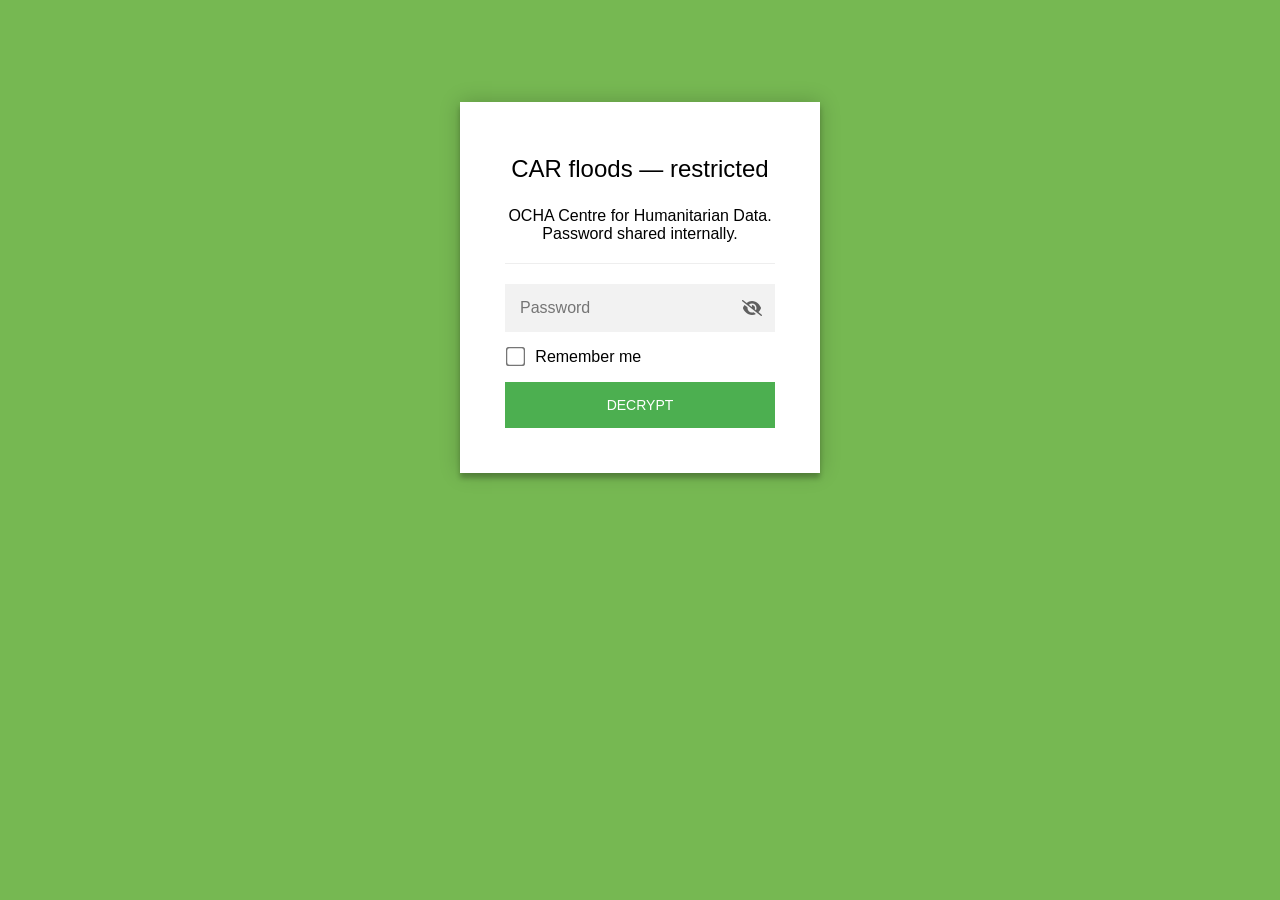
<file: index.html>
<!DOCTYPE html>
<html class="staticrypt-html">
    <head>
        <meta charset="utf-8" />
        <title>CAR floods — restricted</title>
        <meta name="viewport" content="width=device-width, initial-scale=1" />

        <!-- do not cache this page -->
        <meta http-equiv="cache-control" content="max-age=0" />
        <meta http-equiv="cache-control" content="no-cache" />
        <meta http-equiv="expires" content="0" />
        <meta http-equiv="expires" content="Tue, 01 Jan 1980 1:00:00 GMT" />
        <meta http-equiv="pragma" content="no-cache" />

        <style>
            .staticrypt-hr {
                margin-top: 20px;
                margin-bottom: 20px;
                border: 0;
                border-top: 1px solid #eee;
            }

            .staticrypt-page {
                width: 360px;
                padding: 8% 0 0;
                margin: auto;
                box-sizing: border-box;
            }

            .staticrypt-form {
                position: relative;
                z-index: 1;
                background: #ffffff;
                max-width: 360px;
                margin: 0 auto 100px;
                padding: 45px;
                text-align: center;
                box-shadow: 0 0 20px 0 rgba(0, 0, 0, 0.2), 0 5px 5px 0 rgba(0, 0, 0, 0.24);
            }

            .staticrypt-form input[type="password"],
            input[type="text"] {
                background: inherit;
                border: 0;
                box-sizing: border-box; /* This ensures padding is included in the total width */
                font-size: 14px;
                outline: 0;
                padding: 15px 30px 15px 15px; /* Adjust the padding to ensure there is space for the icon */
                width: 100%;
            }

            .staticrypt-password-container {
                position: relative;
                outline: 0;
                background: #f2f2f2;
                width: 100%;
                border: 0;
                margin: 0 0 15px;
                box-sizing: border-box;
            }

            .staticrypt-toggle-password-visibility {
                cursor: pointer;
                height: 20px;
                opacity: 60%;
                padding: 13px;
                position: absolute;
                right: 0;
                top: 50%;
                transform: translateY(-50%);
                width: 20px;
            }

            .staticrypt-form .staticrypt-decrypt-button {
                text-transform: uppercase;
                outline: 0;
                background: #4CAF50;
                width: 100%;
                border: 0;
                padding: 15px;
                color: #ffffff;
                font-size: 14px;
                cursor: pointer;
            }

            .staticrypt-form .staticrypt-decrypt-button:hover,
            .staticrypt-form .staticrypt-decrypt-button:active,
            .staticrypt-form .staticrypt-decrypt-button:focus {
                background: #4CAF50;
                filter: brightness(92%);
            }

            .staticrypt-html {
                height: 100%;
            }

            .staticrypt-body {
                height: 100%;
                margin: 0;
            }

            .staticrypt-content {
                height: 100%;
                margin-bottom: 1em;
                background: #76B852;
                font-family: "Arial", sans-serif;
                -webkit-font-smoothing: antialiased;
                -moz-osx-font-smoothing: grayscale;
            }

            .staticrypt-instructions {
                margin-top: -1em;
                margin-bottom: 1em;
            }

            .staticrypt-title {
                font-size: 1.5em;
            }

            label.staticrypt-remember {
                display: flex;
                align-items: center;
                margin-bottom: 1em;
            }

            .staticrypt-remember input[type="checkbox"] {
                transform: scale(1.5);
                margin-right: 1em;
            }

            .hidden {
                display: none !important;
            }

            .staticrypt-spinner-container {
                height: 100%;
                display: flex;
                align-items: center;
                justify-content: center;
            }

            .staticrypt-spinner {
                display: inline-block;
                width: 2rem;
                height: 2rem;
                vertical-align: text-bottom;
                border: 0.25em solid gray;
                border-right-color: transparent;
                border-radius: 50%;
                -webkit-animation: spinner-border 0.75s linear infinite;
                animation: spinner-border 0.75s linear infinite;
                animation-duration: 0.75s;
                animation-timing-function: linear;
                animation-delay: 0s;
                animation-iteration-count: infinite;
                animation-direction: normal;
                animation-fill-mode: none;
                animation-play-state: running;
                animation-name: spinner-border;
            }

            @keyframes spinner-border {
                100% {
                    transform: rotate(360deg);
                }
            }

            @media screen and (-webkit-min-device-pixel-ratio: 0) {
                .staticrypt-form input[type="password"],
                input[type="text"] {
                    font-size: 16px;
                }
            }
        </style>
    </head>

    <body class="staticrypt-body">
        <div id="staticrypt_loading" class="staticrypt-spinner-container">
            <div class="staticrypt-spinner"></div>
        </div>

        <div id="staticrypt_content" class="staticrypt-content hidden">
            <div class="staticrypt-page">
                <div class="staticrypt-form">
                    <div class="staticrypt-instructions">
                        <p class="staticrypt-title">CAR floods — restricted</p>
                        <p>OCHA Centre for Humanitarian Data. Password shared internally.</p>
                    </div>

                    <hr class="staticrypt-hr" />

                    <form id="staticrypt-form" action="#" method="post">
                        <div class="staticrypt-password-container">
                            <input
                                id="staticrypt-password"
                                type="password"
                                name="password"
                                placeholder="Password"
                                autofocus
                            />

                            <img
                                class="staticrypt-toggle-password-visibility"
                                alt="Show password"
                                title="Show password"
                                src="[data-uri]"
                            />
                        </div>

                        <label id="staticrypt-remember-label" class="staticrypt-remember hidden">
                            <input id="staticrypt-remember" type="checkbox" name="remember" />
                            Remember me
                        </label>

                        <input type="submit" class="staticrypt-decrypt-button" value="DECRYPT" />
                    </form>
                </div>
            </div>
        </div>

        <script>
            // these variables will be filled when generating the file - the template format is 'variable_name'
            const staticryptInitiator = ((function(){
  const exports = {};
  const cryptoEngine = ((function(){
  const exports = {};
  const { subtle } = crypto;

const IV_BITS = 16 * 8;
const HEX_BITS = 4;
const ENCRYPTION_ALGO = "AES-CBC";

/**
 * Translates between utf8 encoded hexadecimal strings
 * and Uint8Array bytes.
 */
const HexEncoder = {
    /**
     * hex string -> bytes
     * @param {string} hexString
     * @returns {Uint8Array}
     */
    parse: function (hexString) {
        if (hexString.length % 2 !== 0) throw "Invalid hexString";
        const arrayBuffer = new Uint8Array(hexString.length / 2);

        for (let i = 0; i < hexString.length; i += 2) {
            const byteValue = parseInt(hexString.substring(i, i + 2), 16);
            if (isNaN(byteValue)) {
                throw "Invalid hexString";
            }
            arrayBuffer[i / 2] = byteValue;
        }
        return arrayBuffer;
    },

    /**
     * bytes -> hex string
     * @param {Uint8Array} bytes
     * @returns {string}
     */
    stringify: function (bytes) {
        const hexBytes = [];

        for (let i = 0; i < bytes.length; ++i) {
            let byteString = bytes[i].toString(16);
            if (byteString.length < 2) {
                byteString = "0" + byteString;
            }
            hexBytes.push(byteString);
        }
        return hexBytes.join("");
    },
};

/**
 * Translates between utf8 strings and Uint8Array bytes.
 */
const UTF8Encoder = {
    parse: function (str) {
        return new TextEncoder().encode(str);
    },

    stringify: function (bytes) {
        return new TextDecoder().decode(bytes);
    },
};

/**
 * Salt and encrypt a msg with a password.
 */
async function encrypt(msg, hashedPassword) {
    // Must be 16 bytes, unpredictable, and preferably cryptographically random. However, it need not be secret.
    // https://developer.mozilla.org/en-US/docs/Web/API/SubtleCrypto/encrypt#parameters
    const iv = crypto.getRandomValues(new Uint8Array(IV_BITS / 8));

    const key = await subtle.importKey("raw", HexEncoder.parse(hashedPassword), ENCRYPTION_ALGO, false, ["encrypt"]);

    const encrypted = await subtle.encrypt(
        {
            name: ENCRYPTION_ALGO,
            iv: iv,
        },
        key,
        UTF8Encoder.parse(msg)
    );

    // iv will be 32 hex characters, we prepend it to the ciphertext for use in decryption
    return HexEncoder.stringify(iv) + HexEncoder.stringify(new Uint8Array(encrypted));
}
exports.encrypt = encrypt;

/**
 * Decrypt a salted msg using a password.
 *
 * @param {string} encryptedMsg
 * @param {string} hashedPassword
 * @returns {Promise<string>}
 */
async function decrypt(encryptedMsg, hashedPassword) {
    const ivLength = IV_BITS / HEX_BITS;
    const iv = HexEncoder.parse(encryptedMsg.substring(0, ivLength));
    const encrypted = encryptedMsg.substring(ivLength);

    const key = await subtle.importKey("raw", HexEncoder.parse(hashedPassword), ENCRYPTION_ALGO, false, ["decrypt"]);

    const outBuffer = await subtle.decrypt(
        {
            name: ENCRYPTION_ALGO,
            iv: iv,
        },
        key,
        HexEncoder.parse(encrypted)
    );

    return UTF8Encoder.stringify(new Uint8Array(outBuffer));
}
exports.decrypt = decrypt;

/**
 * Salt and hash the password so it can be stored in localStorage without opening a password reuse vulnerability.
 *
 * @param {string} password
 * @param {string} salt
 * @returns {Promise<string>}
 */
async function hashPassword(password, salt) {
    // we hash the password in multiple steps, each adding more iterations. This is because we used to allow less
    // iterations, so for backward compatibility reasons, we need to support going from that to more iterations.
    let hashedPassword = await hashLegacyRound(password, salt);

    hashedPassword = await hashSecondRound(hashedPassword, salt);

    return hashThirdRound(hashedPassword, salt);
}
exports.hashPassword = hashPassword;

/**
 * This hashes the password with 1k iterations. This is a low number, we need this function to support backwards
 * compatibility.
 *
 * @param {string} password
 * @param {string} salt
 * @returns {Promise<string>}
 */
function hashLegacyRound(password, salt) {
    return pbkdf2(password, salt, 1000, "SHA-1");
}
exports.hashLegacyRound = hashLegacyRound;

/**
 * Add a second round of iterations. This is because we used to use 1k, so for backwards compatibility with
 * remember-me/autodecrypt links, we need to support going from that to more iterations.
 *
 * @param hashedPassword
 * @param salt
 * @returns {Promise<string>}
 */
function hashSecondRound(hashedPassword, salt) {
    return pbkdf2(hashedPassword, salt, 14000, "SHA-256");
}
exports.hashSecondRound = hashSecondRound;

/**
 * Add a third round of iterations to bring total number to 600k. This is because we used to use 1k, then 15k, so for
 * backwards compatibility with remember-me/autodecrypt links, we need to support going from that to more iterations.
 *
 * @param hashedPassword
 * @param salt
 * @returns {Promise<string>}
 */
function hashThirdRound(hashedPassword, salt) {
    return pbkdf2(hashedPassword, salt, 585000, "SHA-256");
}
exports.hashThirdRound = hashThirdRound;

/**
 * Salt and hash the password so it can be stored in localStorage without opening a password reuse vulnerability.
 *
 * @param {string} password
 * @param {string} salt
 * @param {int} iterations
 * @param {string} hashAlgorithm
 * @returns {Promise<string>}
 */
async function pbkdf2(password, salt, iterations, hashAlgorithm) {
    const key = await subtle.importKey("raw", UTF8Encoder.parse(password), "PBKDF2", false, ["deriveBits"]);

    const keyBytes = await subtle.deriveBits(
        {
            name: "PBKDF2",
            hash: hashAlgorithm,
            iterations,
            salt: UTF8Encoder.parse(salt),
        },
        key,
        256
    );

    return HexEncoder.stringify(new Uint8Array(keyBytes));
}

function generateRandomSalt() {
    const bytes = crypto.getRandomValues(new Uint8Array(128 / 8));

    return HexEncoder.stringify(new Uint8Array(bytes));
}
exports.generateRandomSalt = generateRandomSalt;

async function signMessage(hashedPassword, message) {
    const key = await subtle.importKey(
        "raw",
        HexEncoder.parse(hashedPassword),
        {
            name: "HMAC",
            hash: "SHA-256",
        },
        false,
        ["sign"]
    );
    const signature = await subtle.sign("HMAC", key, UTF8Encoder.parse(message));

    return HexEncoder.stringify(new Uint8Array(signature));
}
exports.signMessage = signMessage;

function getRandomAlphanum() {
    const possibleCharacters = "abcdefghijklmnopqrstuvwxyzABCDEFGHIJKLMNOPQRSTUVWXYZ0123456789";

    let byteArray;
    let parsedInt;

    // Keep generating new random bytes until we get a value that falls
    // within a range that can be evenly divided by possibleCharacters.length
    do {
        byteArray = crypto.getRandomValues(new Uint8Array(1));
        // extract the lowest byte to get an int from 0 to 255 (probably unnecessary, since we're only generating 1 byte)
        parsedInt = byteArray[0] & 0xff;
    } while (parsedInt >= 256 - (256 % possibleCharacters.length));

    // Take the modulo of the parsed integer to get a random number between 0 and totalLength - 1
    const randomIndex = parsedInt % possibleCharacters.length;

    return possibleCharacters[randomIndex];
}

/**
 * Generate a random string of a given length.
 *
 * @param {int} length
 * @returns {string}
 */
function generateRandomString(length) {
    let randomString = "";

    for (let i = 0; i < length; i++) {
        randomString += getRandomAlphanum();
    }

    return randomString;
}
exports.generateRandomString = generateRandomString;

  return exports;
})());
const codec = ((function(){
  const exports = {};
  /**
 * Initialize the codec with the provided cryptoEngine - this return functions to encode and decode messages.
 *
 * @param cryptoEngine - the engine to use for encryption / decryption
 */
function init(cryptoEngine) {
    const exports = {};

    /**
     * Top-level function for encoding a message.
     * Includes password hashing, encryption, and signing.
     *
     * @param {string} msg
     * @param {string} password
     * @param {string} salt
     *
     * @returns {string} The encoded text
     */
    async function encode(msg, password, salt) {
        const hashedPassword = await cryptoEngine.hashPassword(password, salt);

        const encrypted = await cryptoEngine.encrypt(msg, hashedPassword);

        // we use the hashed password in the HMAC because this is effectively what will be used a password (so we can store
        // it in localStorage safely, we don't use the clear text password)
        const hmac = await cryptoEngine.signMessage(hashedPassword, encrypted);

        return hmac + encrypted;
    }
    exports.encode = encode;

    /**
     * Encode using a password that has already been hashed. This is useful to encode multiple messages in a row, that way
     * we don't need to hash the password multiple times.
     *
     * @param {string} msg
     * @param {string} hashedPassword
     *
     * @returns {string} The encoded text
     */
    async function encodeWithHashedPassword(msg, hashedPassword) {
        const encrypted = await cryptoEngine.encrypt(msg, hashedPassword);

        // we use the hashed password in the HMAC because this is effectively what will be used a password (so we can store
        // it in localStorage safely, we don't use the clear text password)
        const hmac = await cryptoEngine.signMessage(hashedPassword, encrypted);

        return hmac + encrypted;
    }
    exports.encodeWithHashedPassword = encodeWithHashedPassword;

    /**
     * Top-level function for decoding a message.
     * Includes signature check and decryption.
     *
     * @param {string} signedMsg
     * @param {string} hashedPassword
     * @param {string} salt
     * @param {int} backwardCompatibleAttempt
     * @param {string} originalPassword
     *
     * @returns {Object} {success: true, decoded: string} | {success: false, message: string}
     */
    async function decode(signedMsg, hashedPassword, salt, backwardCompatibleAttempt = 0, originalPassword = "") {
        const encryptedHMAC = signedMsg.substring(0, 64);
        const encryptedMsg = signedMsg.substring(64);
        const decryptedHMAC = await cryptoEngine.signMessage(hashedPassword, encryptedMsg);

        if (decryptedHMAC !== encryptedHMAC) {
            // we have been raising the number of iterations in the hashing algorithm multiple times, so to support the old
            // remember-me/autodecrypt links we need to try bringing the old hashes up to speed.
            originalPassword = originalPassword || hashedPassword;
            if (backwardCompatibleAttempt === 0) {
                const updatedHashedPassword = await cryptoEngine.hashThirdRound(originalPassword, salt);

                return decode(signedMsg, updatedHashedPassword, salt, backwardCompatibleAttempt + 1, originalPassword);
            }
            if (backwardCompatibleAttempt === 1) {
                let updatedHashedPassword = await cryptoEngine.hashSecondRound(originalPassword, salt);
                updatedHashedPassword = await cryptoEngine.hashThirdRound(updatedHashedPassword, salt);

                return decode(signedMsg, updatedHashedPassword, salt, backwardCompatibleAttempt + 1, originalPassword);
            }

            return { success: false, message: "Signature mismatch" };
        }

        return {
            success: true,
            decoded: await cryptoEngine.decrypt(encryptedMsg, hashedPassword),
        };
    }
    exports.decode = decode;

    return exports;
}
exports.init = init;

  return exports;
})());
const decode = codec.init(cryptoEngine).decode;

/**
 * Initialize the staticrypt module, that exposes functions callbable by the password_template.
 *
 * @param {{
 *  staticryptEncryptedMsgUniqueVariableName: string,
 *  isRememberEnabled: boolean,
 *  rememberDurationInDays: number,
 *  staticryptSaltUniqueVariableName: string,
 * }} staticryptConfig - object of data that is stored on the password_template at encryption time.
 *
 * @param {{
 *  rememberExpirationKey: string,
 *  rememberPassphraseKey: string,
 *  replaceHtmlCallback: function,
 *  clearLocalStorageCallback: function,
 * }} templateConfig - object of data that can be configured by a custom password_template.
 */
function init(staticryptConfig, templateConfig) {
    const exports = {};

    /**
     * Decrypt our encrypted page, replace the whole HTML.
     *
     * @param {string} hashedPassword
     * @returns {Promise<boolean>}
     */
    async function decryptAndReplaceHtml(hashedPassword) {
        const { staticryptEncryptedMsgUniqueVariableName, staticryptSaltUniqueVariableName } = staticryptConfig;
        const { replaceHtmlCallback } = templateConfig;

        const result = await decode(
            staticryptEncryptedMsgUniqueVariableName,
            hashedPassword,
            staticryptSaltUniqueVariableName
        );
        if (!result.success) {
            return false;
        }
        const plainHTML = result.decoded;

        // if the user configured a callback call it, otherwise just replace the whole HTML
        if (typeof replaceHtmlCallback === "function") {
            replaceHtmlCallback(plainHTML);
        } else {
            document.write(plainHTML);
            document.close();
        }

        return true;
    }

    /**
     * Attempt to decrypt the page and replace the whole HTML.
     *
     * @param {string} password
     * @param {boolean} isRememberChecked
     *
     * @returns {Promise<{isSuccessful: boolean, hashedPassword?: string}>} - we return an object, so that if we want to
     *   expose more information in the future we can do it without breaking the password_template
     */
    async function handleDecryptionOfPage(password, isRememberChecked) {
        const { staticryptSaltUniqueVariableName } = staticryptConfig;

        // decrypt and replace the whole page
        const hashedPassword = await cryptoEngine.hashPassword(password, staticryptSaltUniqueVariableName);
        return handleDecryptionOfPageFromHash(hashedPassword, isRememberChecked);
    }
    exports.handleDecryptionOfPage = handleDecryptionOfPage;

    async function handleDecryptionOfPageFromHash(hashedPassword, isRememberChecked) {
        const { isRememberEnabled, rememberDurationInDays } = staticryptConfig;
        const { rememberExpirationKey, rememberPassphraseKey } = templateConfig;

        const isDecryptionSuccessful = await decryptAndReplaceHtml(hashedPassword);

        if (!isDecryptionSuccessful) {
            return {
                isSuccessful: false,
                hashedPassword,
            };
        }

        // remember the hashedPassword and set its expiration if necessary
        if (isRememberEnabled && isRememberChecked) {
            window.localStorage.setItem(rememberPassphraseKey, hashedPassword);

            // set the expiration if the duration isn't 0 (meaning no expiration)
            if (rememberDurationInDays > 0) {
                window.localStorage.setItem(
                    rememberExpirationKey,
                    (new Date().getTime() + rememberDurationInDays * 24 * 60 * 60 * 1000).toString()
                );
            }
        }

        return {
            isSuccessful: true,
            hashedPassword,
        };
    }
    exports.handleDecryptionOfPageFromHash = handleDecryptionOfPageFromHash;

    /**
     * Clear localstorage from staticrypt related values
     */
    function clearLocalStorage() {
        const { clearLocalStorageCallback, rememberExpirationKey, rememberPassphraseKey } = templateConfig;

        if (typeof clearLocalStorageCallback === "function") {
            clearLocalStorageCallback();
        } else {
            localStorage.removeItem(rememberPassphraseKey);
            localStorage.removeItem(rememberExpirationKey);
        }
    }

    async function handleDecryptOnLoad() {
        let isSuccessful = await decryptOnLoadFromUrl();

        if (!isSuccessful) {
            isSuccessful = await decryptOnLoadFromRememberMe();
        }

        return { isSuccessful };
    }
    exports.handleDecryptOnLoad = handleDecryptOnLoad;

    /**
     * Clear storage if we are logging out
     *
     * @returns {boolean} - whether we logged out
     */
    function logoutIfNeeded() {
        const logoutKey = "staticrypt_logout";

        // handle logout through query param
        const queryParams = new URLSearchParams(window.location.search);
        if (queryParams.has(logoutKey)) {
            clearLocalStorage();
            return true;
        }

        // handle logout through URL fragment
        const hash = window.location.hash.substring(1);
        if (hash.includes(logoutKey)) {
            clearLocalStorage();
            return true;
        }

        return false;
    }

    /**
     * To be called on load: check if we want to try to decrypt and replace the HTML with the decrypted content, and
     * try to do it if needed.
     *
     * @returns {Promise<boolean>} true if we derypted and replaced the whole page, false otherwise
     */
    async function decryptOnLoadFromRememberMe() {
        const { rememberDurationInDays } = staticryptConfig;
        const { rememberExpirationKey, rememberPassphraseKey } = templateConfig;

        // if we are login out, terminate
        if (logoutIfNeeded()) {
            return false;
        }

        // if there is expiration configured, check if we're not beyond the expiration
        if (rememberDurationInDays && rememberDurationInDays > 0) {
            const expiration = localStorage.getItem(rememberExpirationKey),
                isExpired = expiration && new Date().getTime() > parseInt(expiration);

            if (isExpired) {
                clearLocalStorage();
                return false;
            }
        }

        const hashedPassword = localStorage.getItem(rememberPassphraseKey);

        if (hashedPassword) {
            // try to decrypt
            const isDecryptionSuccessful = await decryptAndReplaceHtml(hashedPassword);

            // if the decryption is unsuccessful the password might be wrong - silently clear the saved data and let
            // the user fill the password form again
            if (!isDecryptionSuccessful) {
                clearLocalStorage();
                return false;
            }

            return true;
        }

        return false;
    }

    async function decryptOnLoadFromUrl() {
        const passwordKey = "staticrypt_pwd";
        const rememberMeKey = "remember_me";

        // try to get the password from the query param (for backward compatibility - we now want to avoid this method,
        // since it sends the hashed password to the server which isn't needed)
        const queryParams = new URLSearchParams(window.location.search);
        const hashedPasswordQuery = queryParams.get(passwordKey);
        const rememberMeQuery = queryParams.get(rememberMeKey);

        const urlFragment = window.location.hash.substring(1);
        // get the password from the url fragment
        const hashedPasswordRegexMatch = urlFragment.match(new RegExp(passwordKey + "=([^&]*)"));
        const hashedPasswordFragment = hashedPasswordRegexMatch ? hashedPasswordRegexMatch[1] : null;
        const rememberMeFragment = urlFragment.includes(rememberMeKey);

        const hashedPassword = hashedPasswordFragment || hashedPasswordQuery;
        const rememberMe = rememberMeFragment || rememberMeQuery;

        if (hashedPassword) {
            return handleDecryptionOfPageFromHash(hashedPassword, rememberMe);
        }

        return false;
    }

    return exports;
}
exports.init = init;

  return exports;
})());
            const templateError = "Bad password!",
                templateToggleAltShow = "Show password",
                templateToggleAltHide = "Hide password",
                isRememberEnabled = true,
                staticryptConfig = {"staticryptEncryptedMsgUniqueVariableName":"[base64]","isRememberEnabled":true,"rememberDurationInDays":30,"staticryptSaltUniqueVariableName":"1f6252a9e5674f638268a20fc8aabdb1"};

            // you can edit these values to customize some of the behavior of StatiCrypt
            const templateConfig = {
                rememberExpirationKey: "staticrypt_expiration",
                rememberPassphraseKey: "staticrypt_passphrase",
                replaceHtmlCallback: null,
                clearLocalStorageCallback: null,
            };

            // init the staticrypt engine
            const staticrypt = staticryptInitiator.init(staticryptConfig, templateConfig);

            // try to automatically decrypt on load if there is a saved password
            window.onload = async function () {
                const { isSuccessful } = await staticrypt.handleDecryptOnLoad();

                // if we didn't decrypt anything on load, show the password prompt. Otherwise the content has already been
                // replaced, no need to do anything
                if (!isSuccessful) {
                    // hide loading screen
                    document.getElementById("staticrypt_loading").classList.add("hidden");
                    document.getElementById("staticrypt_content").classList.remove("hidden");
                    document.getElementById("staticrypt-password").focus();

                    // show the remember me checkbox
                    if (isRememberEnabled) {
                        document.getElementById("staticrypt-remember-label").classList.remove("hidden");
                    }
                }
            };

            // toggle password visibility
            const toggleIcon = document.querySelector(".staticrypt-toggle-password-visibility");
            // these two icons are coming from FontAwesome
            const imgSrcEyeClosed =
                "[data-uri]";
            const imgSrcEyeOpened =
                "[data-uri]";
            toggleIcon.addEventListener("click", function () {
                const passwordInput = document.getElementById("staticrypt-password");
                if (passwordInput.type === "password") {
                    passwordInput.type = "text";
                    toggleIcon.src = imgSrcEyeOpened;
                    toggleIcon.alt = templateToggleAltHide;
                    toggleIcon.title = templateToggleAltHide;
                } else {
                    passwordInput.type = "password";
                    toggleIcon.src = imgSrcEyeClosed;
                    toggleIcon.alt = templateToggleAltShow;
                    toggleIcon.title = templateToggleAltShow;
                }
            });

            // handle password form submission
            document.getElementById("staticrypt-form").addEventListener("submit", async function (e) {
                e.preventDefault();

                const password = document.getElementById("staticrypt-password").value,
                    isRememberChecked = document.getElementById("staticrypt-remember").checked;

                const { isSuccessful } = await staticrypt.handleDecryptionOfPage(password, isRememberChecked);

                if (!isSuccessful) {
                    alert(templateError);
                }
            });
        </script>
    </body>
</html>
</file>
